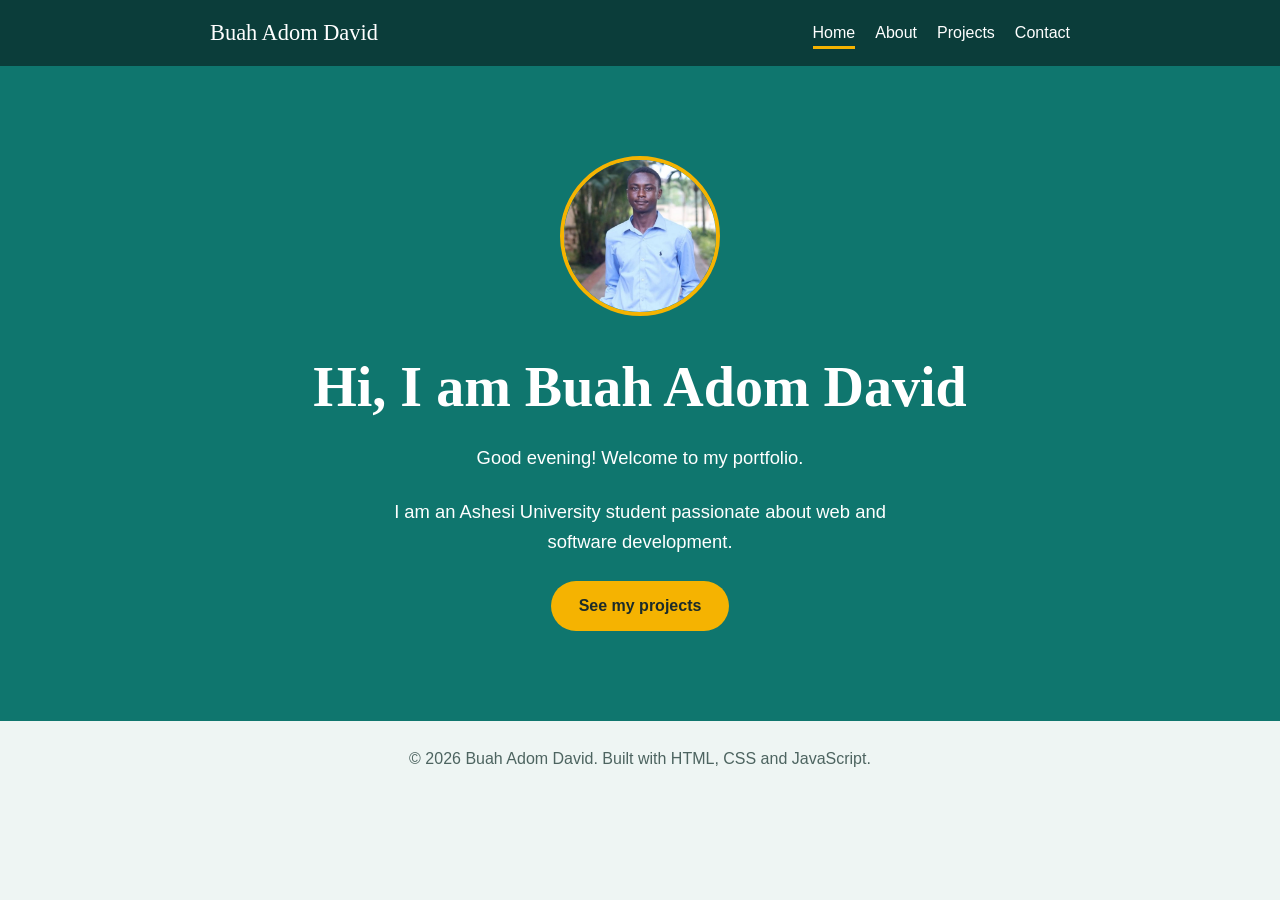
<file: index.html>
<!DOCTYPE html>
<html lang="en">
<head>
  <meta charset="utf-8">
  <meta name="viewport" content="width=device-width, initial-scale=1">
  <meta name="description" content="Portfolio of Buah Adom David, a web development student.">
  <title>Home | Buah Adom David</title>
  <link rel="stylesheet" href="style.css">
</head>
<body>
  <header>
    <nav>
      <a class="logo" href="index.html">Buah Adom David</a>
      <ul>
        <li><a href="index.html" class="active">Home</a></li>
        <li><a href="about.html">About</a></li>
        <li><a href="projects.html">Projects</a></li>
        <li><a href="contact.html">Contact</a></li>
      </ul>
    </nav>
  </header>
  <main>
    <section class="hero">
      <img src="images/david.jpg" alt="Buah Adom David in a blue shirt standing on a tree-lined path" class="profile" width="160" height="160">
      <h1>Hi, I am Buah Adom David</h1>
      <p id="greeting">Welcome to my portfolio.</p>
      <p>I am an Ashesi University student passionate about web and software development.</p>
      <a class="button" href="projects.html">See my projects</a>
    </section>
  </main>
  <footer>
    <p>&copy; 2026 Buah Adom David. Built with HTML, CSS and JavaScript.</p>
  </footer>
  <script src="script.js" defer></script>
</body>
</html>
</file>
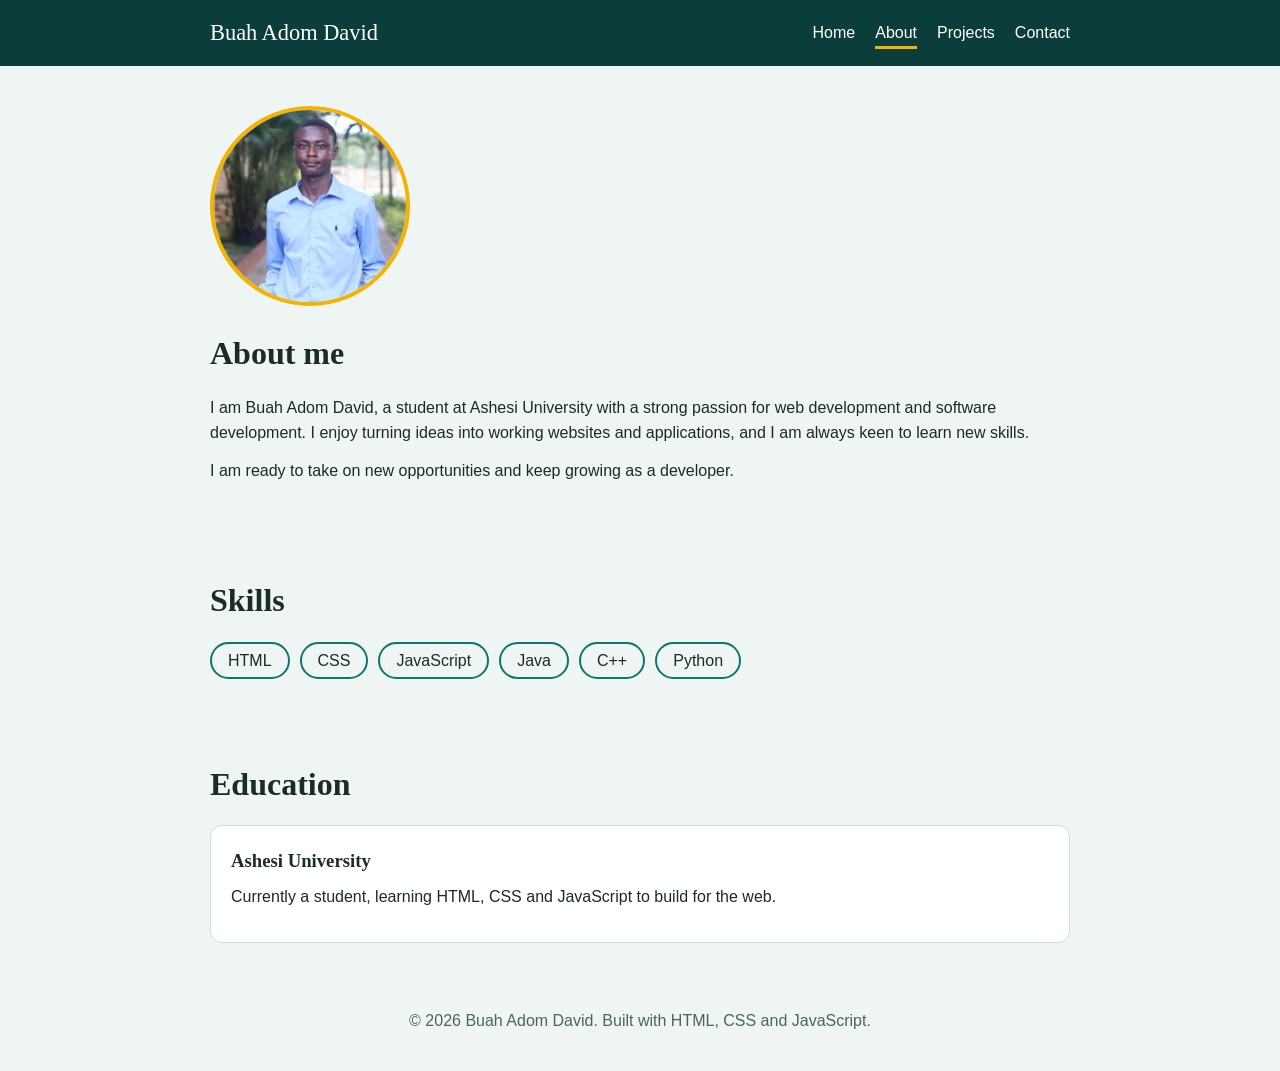
<file: about.html>
<!DOCTYPE html>
<html lang="en">
<head>
  <meta charset="utf-8">
  <meta name="viewport" content="width=device-width, initial-scale=1">
  <meta name="description" content="Portfolio of Buah Adom David, a web development student.">
  <title>About | Buah Adom David</title>
  <link rel="stylesheet" href="style.css">
</head>
<body>
  <header>
    <nav>
      <a class="logo" href="index.html">Buah Adom David</a>
      <ul>
        <li><a href="index.html">Home</a></li>
        <li><a href="about.html" class="active">About</a></li>
        <li><a href="projects.html">Projects</a></li>
        <li><a href="contact.html">Contact</a></li>
      </ul>
    </nav>
  </header>
  <main>
    <div class="wrap">
      <section>
        <img src="images/david.jpg" alt="Buah Adom David in a blue shirt standing on a tree-lined path" class="profile" width="200" height="200">
        <h2>About me</h2>
        <p>I am Buah Adom David, a student at Ashesi University with a strong passion for web development and software development. I enjoy turning ideas into working websites and applications, and I am always keen to learn new skills.</p>
        <p>I am ready to take on new opportunities and keep growing as a developer.</p>
      </section>
      <section>
        <h2>Skills</h2>
        <ul class="skills">
          <li>HTML</li>
          <li>CSS</li>
          <li>JavaScript</li>
          <li>Java</li>
          <li>C++</li>
          <li>Python</li>
        </ul>
      </section>
      <section>
        <h2>Education</h2>
        <div class="cards">
          <article class="card">
            <h3>Ashesi University</h3>
            <p>Currently a student, learning HTML, CSS and JavaScript to build for the web.</p>
          </article>
        </div>
      </section>
    </div>
  </main>
  <footer>
    <p>&copy; 2026 Buah Adom David. Built with HTML, CSS and JavaScript.</p>
  </footer>
  <script src="script.js" defer></script>
</body>
</html>
</file>
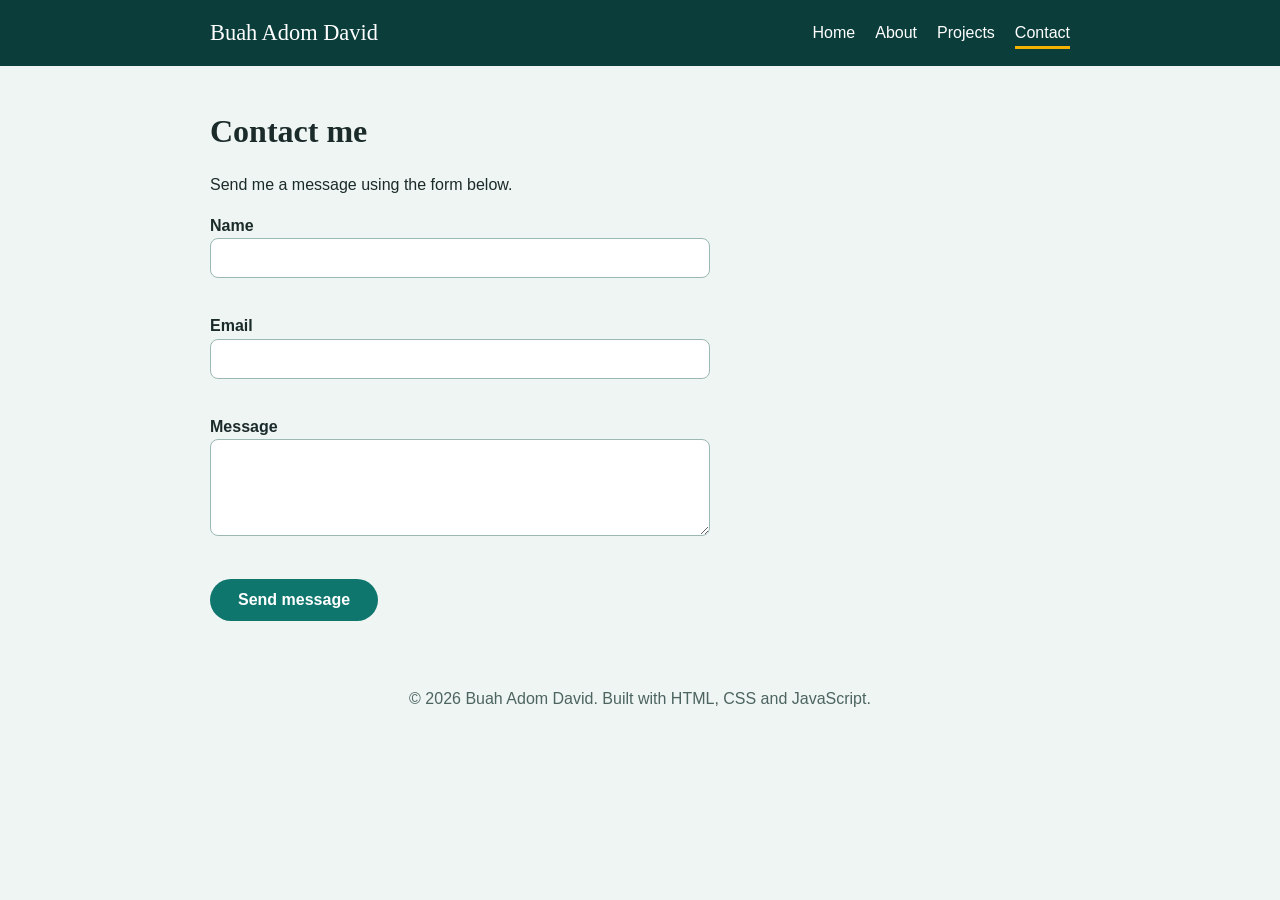
<file: contact.html>
<!DOCTYPE html>
<html lang="en">
<head>
  <meta charset="utf-8">
  <meta name="viewport" content="width=device-width, initial-scale=1">
  <meta name="description" content="Portfolio of Buah Adom David, a web development student.">
  <title>Contact | Buah Adom David</title>
  <link rel="stylesheet" href="style.css">
</head>
<body>
  <header>
    <nav>
      <a class="logo" href="index.html">Buah Adom David</a>
      <ul>
        <li><a href="index.html">Home</a></li>
        <li><a href="about.html">About</a></li>
        <li><a href="projects.html">Projects</a></li>
        <li><a href="contact.html" class="active">Contact</a></li>
      </ul>
    </nav>
  </header>
  <main>
    <div class="wrap">
      <section>
        <h2>Contact me</h2>
        <p>Send me a message using the form below.</p>
        <form id="contact-form">
          <label for="name">Name</label>
          <input type="text" id="name" name="name">
          <div class="error" id="name-error"></div>

          <label for="email">Email</label>
          <input type="email" id="email" name="email">
          <div class="error" id="email-error"></div>

          <label for="message">Message</label>
          <textarea id="message" name="message" rows="5"></textarea>
          <div class="error" id="message-error"></div>

          <button type="submit">Send message</button>
        </form>
        <p id="success">Thanks! Your message is ready to send.</p>
      </section>
    </div>
  </main>
  <footer>
    <p>&copy; 2026 Buah Adom David. Built with HTML, CSS and JavaScript.</p>
  </footer>
  <script src="script.js" defer></script>
</body>
</html>
</file>
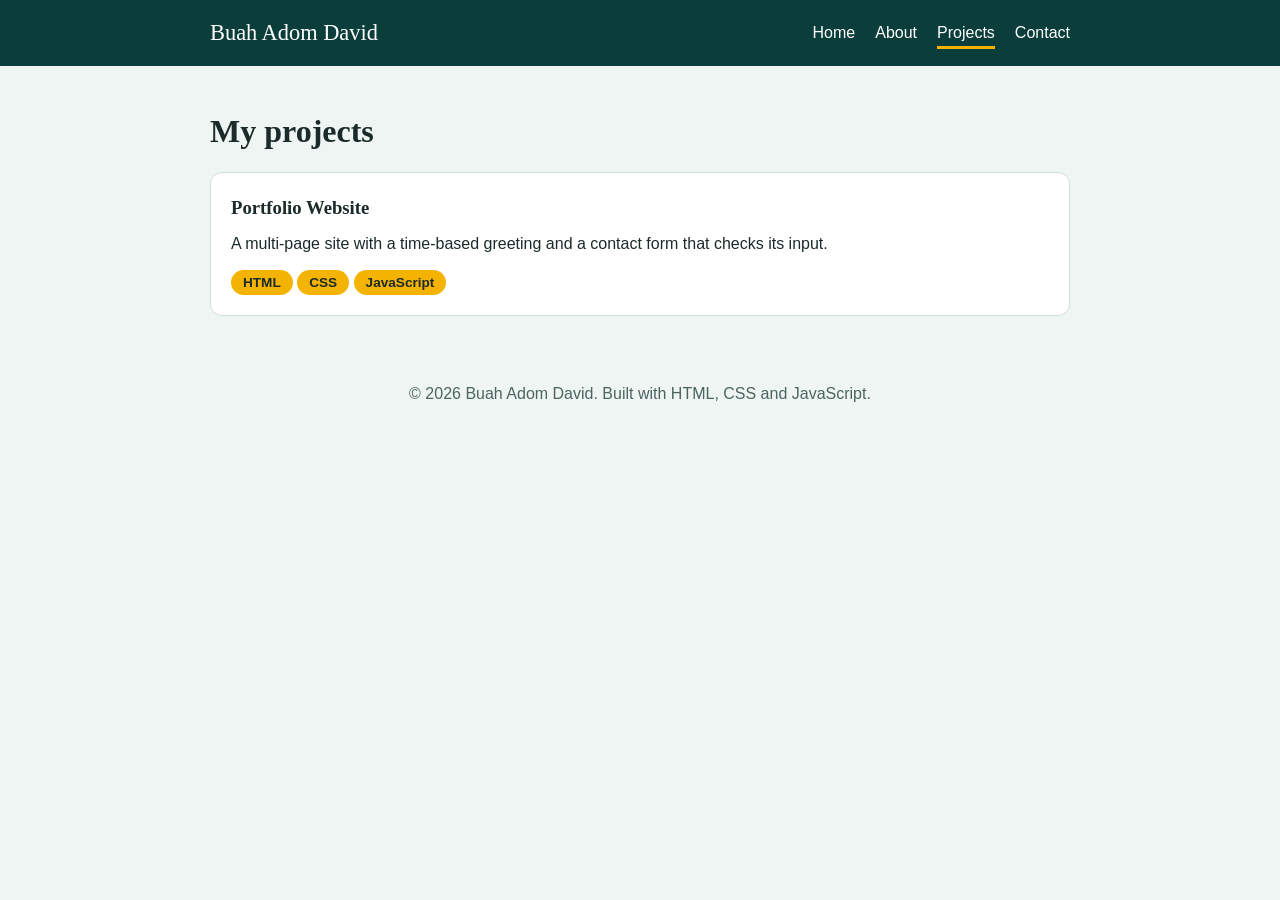
<file: projects.html>
<!DOCTYPE html>
<html lang="en">
<head>
  <meta charset="utf-8">
  <meta name="viewport" content="width=device-width, initial-scale=1">
  <meta name="description" content="Portfolio of Buah Adom David, a web development student.">
  <title>Projects | Buah Adom David</title>
  <link rel="stylesheet" href="style.css">
</head>
<body>
  <header>
    <nav>
      <a class="logo" href="index.html">Buah Adom David</a>
      <ul>
        <li><a href="index.html">Home</a></li>
        <li><a href="about.html">About</a></li>
        <li><a href="projects.html" class="active">Projects</a></li>
        <li><a href="contact.html">Contact</a></li>
      </ul>
    </nav>
  </header>
  <main>
    <div class="wrap">
      <section>
        <h2>My projects</h2>
        <div class="cards">
          <article class="card">
            <h3>Portfolio Website</h3>
            <p>A multi-page site with a time-based greeting and a contact form that checks its input.</p>
            <span class="tag">HTML</span> <span class="tag">CSS</span> <span class="tag">JavaScript</span>
          </article>
        </div>
      </section>
    </div>
  </main>
  <footer>
    <p>&copy; 2026 Buah Adom David. Built with HTML, CSS and JavaScript.</p>
  </footer>
  <script src="script.js" defer></script>
</body>
</html>
</file>
<file: style.css>
/* ===== Basic setup ===== */
* {
  box-sizing: border-box;
  margin: 0;
  padding: 0;
}

body {
  font-family: Arial, sans-serif;
  line-height: 1.6;
  background-color: #eef5f3;
  color: #1b2b2a;
}

h1, h2, h3 {
  font-family: Georgia, serif;
}

h2 {
  margin-bottom: 15px;
  font-size: 2em;
}

p {
  margin-bottom: 12px;
}

a {
  color: #0f766e;
}

/* A box that keeps content in the middle of the page */
.wrap {
  max-width: 900px;
  margin: 0 auto;
  padding: 0 20px;
}

section {
  padding: 40px 0;
}

/* ===== Header and navigation ===== */
header {
  background-color: #0b3d3a;
  position: sticky;
  top: 0;
}

nav {
  display: flex;
  justify-content: space-between;
  align-items: center;
  padding: 15px 20px;
  max-width: 900px;
  margin: 0 auto;
}

nav .logo {
  color: white;
  font-family: Georgia, serif;
  font-size: 1.4em;
  text-decoration: none;
}

nav ul {
  display: flex;
  gap: 20px;
  list-style: none;
  align-items: center;
}

nav ul a {
  color: white;
  text-decoration: none;
  padding: 5px 0;
}

nav ul a:hover,
nav ul a.active {
  border-bottom: 3px solid #f5b301;
}

button {
  font-size: 1em;
  cursor: pointer;
}

/* ===== Home page hero ===== */
.hero {
  background-color: #0f766e;
  color: white;
  text-align: center;
  padding: 90px 20px;
}

.hero h1 {
  font-size: 3.5em;
  margin-bottom: 10px;
}

.hero p {
  max-width: 500px;
  margin: 0 auto 25px auto;
  font-size: 1.15em;
}

.button {
  display: inline-block;
  background-color: #f5b301;
  color: #1b2b2a;
  padding: 12px 28px;
  border-radius: 30px;
  font-weight: bold;
  text-decoration: none;
}

.button:hover {
  background-color: white;
}

/* ===== Cards (used on About and Projects) ===== */
.cards {
  display: flex;
  flex-wrap: wrap;
  gap: 20px;
}

.card {
  flex: 1 1 250px;
  background-color: white;
  border: 1px solid #cfe0dc;
  border-radius: 12px;
  padding: 20px;
  transition: transform 0.2s;
}

.card:hover {
  transform: translateY(-5px);
}

.card h3 {
  margin-bottom: 8px;
}

.tag {
  display: inline-block;
  background-color: #f5b301;
  padding: 2px 12px;
  border-radius: 20px;
  font-size: 0.85em;
  font-weight: bold;
}

.skills {
  list-style: none;
  display: flex;
  flex-wrap: wrap;
  gap: 10px;
}

.skills li {
  border: 2px solid #0f766e;
  border-radius: 20px;
  padding: 4px 16px;
}

/* ===== Profile photo ===== */
.profile {
  width: 200px;
  height: 200px;
  object-fit: cover;
  border-radius: 50%;
  border: 4px solid #f5b301;
  margin-bottom: 15px;
}

.hero .profile {
  width: 160px;
  height: 160px;
  margin: 0 auto 20px auto;
}

/* ===== Contact form ===== */
form {
  max-width: 500px;
}

label {
  display: block;
  font-weight: bold;
  margin-top: 15px;
}

input,
textarea {
  width: 100%;
  padding: 10px;
  font-size: 1em;
  border: 1px solid #9bb8b3;
  border-radius: 8px;
}

input:focus,
textarea:focus {
  outline: 3px solid #f5b301;
}

.error {
  color: #c0264b;
  font-size: 0.9em;
  min-height: 20px;
}

form button {
  margin-top: 15px;
  background-color: #0f766e;
  color: white;
  border: none;
  border-radius: 30px;
  padding: 12px 28px;
  font-weight: bold;
}

form button:hover {
  background-color: #0b3d3a;
}

#success {
  display: none;
  background-color: #0f766e;
  color: white;
  padding: 15px;
  border-radius: 8px;
  max-width: 500px;
  margin-top: 15px;
}

footer {
  text-align: center;
  padding: 25px;
  color: #4d6460;
}

/* ===== Small screens ===== */
@media (max-width: 600px) {
  nav {
    flex-direction: column;
    gap: 10px;
  }

  nav ul {
    gap: 12px;
    flex-wrap: wrap;
    justify-content: center;
  }

  .hero h1 {
    font-size: 2.3em;
  }
}
</file>
